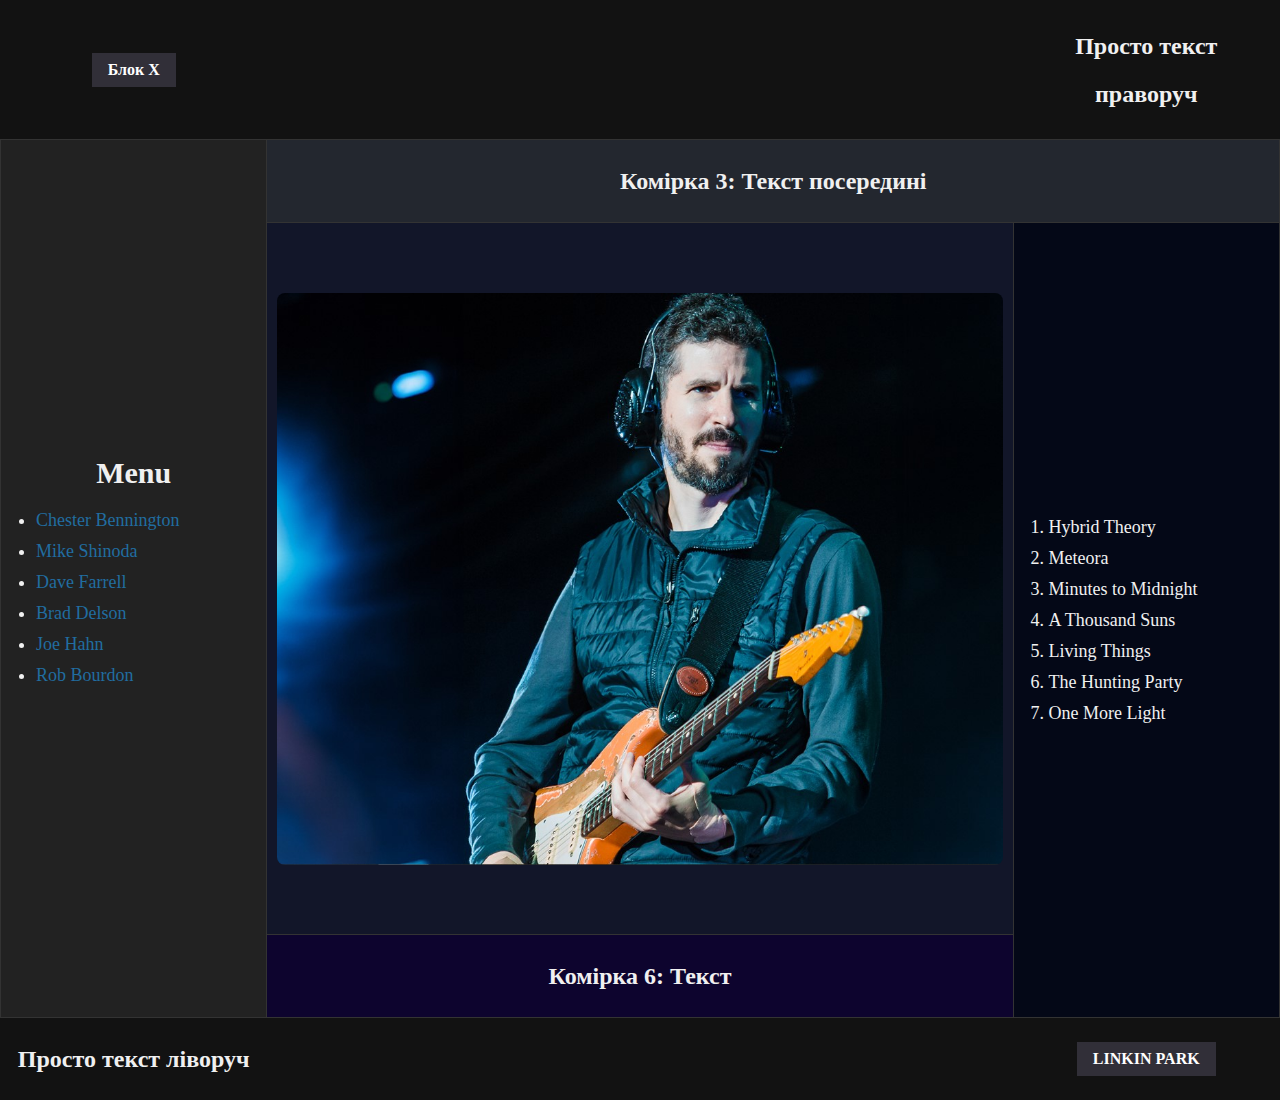
<file: html/brad_delson.html>
<!DOCTYPE html>
<html lang="uk">
<head>
  <meta charset="UTF-8" />
  <title>Табличний макет</title>
  <link rel="stylesheet" href="../styles.css" />
</head>
<body>
  <table class="layout-table" role="presentation">
    <colgroup>
      <col class="col1">
      <col class="col2">
      <col class="col3">
    </colgroup>

    <!-- Рядок 1: Блок 1 -->
   <tr class="row row1">
      <td class="block block1-left">
        <div class="blockX">Блок X</div>
      </td>
      <td class="block block1-center"></td>
      <td class="block block1-right"><p>Просто текст праворуч</p></td>
    </tr>

    <!-- Рядок 2 -->
    <tr class="row row2">
      <td class="block block2" rowspan="3">
        <h3>Menu</h3>
        <ul>
          <li><a href="../index.html">Chester Bennington</a></li>
          <li><a href="mike_shinoda.html">Mike Shinoda</a></li>
          <li><a href="dave_farrell.html">Dave Farrell</a></li>
          <li><a href="brad_delson.html">Brad Delson</a></li>
          <li><a href="joe_hahn.html">Joe Hahn</a></li>
          <li><a href="rob_bourdon.html">Rob Bourdon</a></li>
        </ul>
      </td>
      <td class="block block3" colspan="2">
        <p>Комірка 3: Текст посередині</p>
      </td>
    </tr>

    <!-- Рядок 3 -->
    <tr class="row row3">
      <td class="block block4">
        <img src="../pictures/brad_delson.jpg" alt="Brad Delson", usemap="#bradmap", title="Click on a face to see information about an artist.">
        <map name="bradmap">
          <area shape="circle" coords="638, 154, 156" href="https://en.wikipedia.org/wiki/Brad_Delson" alt="Brad Delson" target="_blank">
      </td>
      <td class="block block5" rowspan="2">
        <ol>
          <li>Hybrid Theory</li>
          <li>Meteora</li>
          <li>Minutes to Midnight</li>
          <li>A Thousand Suns</li>
          <li>Living Things</li>
          <li>The Hunting Party</li>
          <li>One More Light</li>
        </ol>
      </td>
    </tr>

    <!-- Рядок 4 -->
    <tr class="row row4">
      <td class="block block6">
        <p>Комірка 6: Текст</p>
      </td>
    </tr>

    <!-- Рядок 5: Блок 7 -->
    <tr class="row row5">
      <td class="block block7-left"><p>Просто текст ліворуч</p></td>
      <td class="block block7-center"></td>
      <td class="block block7-right">
        <div class="blockY">LINKIN PARK</div>
      </td>
    </tr>
  </table>
</body>
</html>
</file>
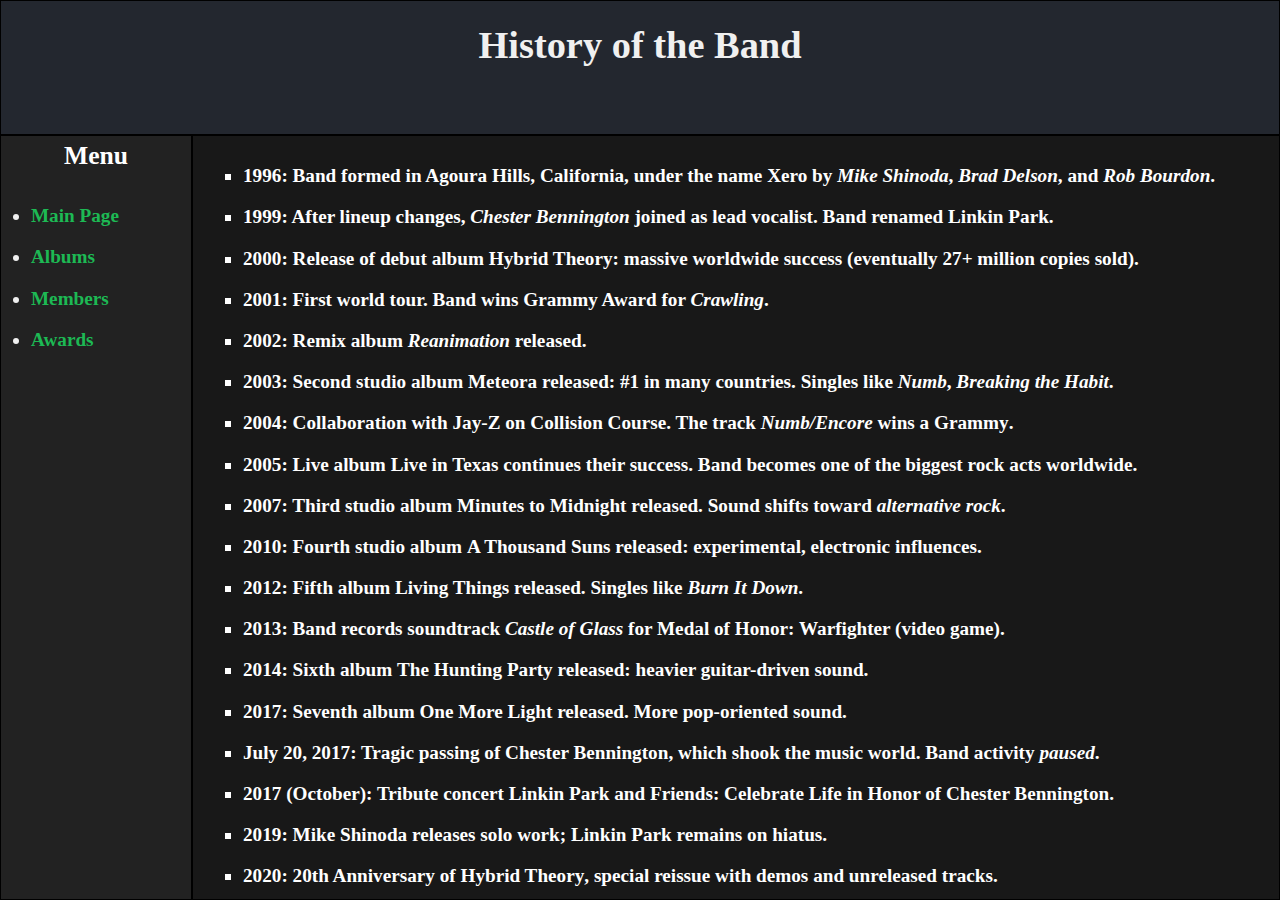
<file: html/history_of_band.html>
<!DOCTYPE html>
<html lang="en">
<head>
    <meta charset="UTF-8">
    <meta name="viewport" content="width=device-width, initial-scale=1.0">
    <title>History of Band</title>
    <link rel="stylesheet" href="../css/style-history.css">
</head>
<body>
    <div class="container">
        <div class="section header">
            <h1>History of the Band</h1>
        </div>
        <div class="section menu">
            <h3>Menu</h3>                   
            <ul>
                <li><a href="../index.html">Main Page</a></li>
                <li><a href="albums.html">Albums</a></li>
                <li><a href="members.html">Members</a></li>
                <li><a href="awards.html">Awards</a></li>
            </ul>
        </div>
        <div class="section history">                    
            <ul>
                <li><p>1996: Band formed in Agoura Hills, California, under the name <strong>Xero</strong> by <em>Mike Shinoda</em>, <em>Brad Delson</em>, and <em>Rob Bourdon</em>.</p></li>
                <li><p>1999: After lineup changes, <em>Chester Bennington</em> joined as lead vocalist. Band renamed <strong>Linkin Park</strong>.</p></li>
                <li><p>2000: Release of debut album <strong>Hybrid Theory</strong>: massive worldwide success (eventually 27+ million copies sold).</p></li>
                <li><p>2001: First world tour. Band wins <strong>Grammy Award</strong> for <em>Crawling</em>.</p></li>
                <li><p>2002: Remix album <em>Reanimation</em> released.</p></li>
                <li><p>2003: Second studio album <strong>Meteora</strong> released: #1 in many countries. Singles like <em>Numb</em>, <em>Breaking the Habit</em>.</p></li>
                <li><p>2004: Collaboration with <strong>Jay-Z</strong> on Collision Course. The track <em>Numb/Encore</em> wins a <strong>Grammy</strong>.</p></li>
                <li><p>2005: Live album <strong>Live in Texas</strong> continues their success. Band becomes one of the biggest rock acts worldwide.</p></li>
                <li><p>2007: Third studio album <strong>Minutes to Midnight</strong> released. Sound shifts toward <em>alternative rock</em>.</p></li>
                <li><p>2010: Fourth studio album <strong>A Thousand Suns</strong> released: experimental, electronic influences.</p></li>
                <li><p>2012: Fifth album <strong>Living Things</strong> released. Singles like <em>Burn It Down</em>.</p></li>
                <li><p>2013: Band records soundtrack <em>Castle of Glass</em> for <strong>Medal of Honor</strong>: Warfighter (video game).</p></li>
                <li><p>2014: Sixth album <strong>The Hunting Party</strong> released: heavier guitar-driven sound.</p></li>
                <li><p>2017: Seventh album <strong>One More Light</strong> released. More pop-oriented sound.</p></li>
                <li><p>July 20, 2017: Tragic passing of <strong>Chester Bennington</strong>, which shook the music world. Band activity <em>paused</em>.</p></li>
                <li><p>2017 (October): Tribute concert Linkin Park and Friends: <strong>Celebrate Life in Honor of Chester Bennington</strong>.</p></li>
                <li><p>2019: <strong>Mike Shinoda</strong> releases solo work; Linkin Park remains on hiatus.</p></li>
                <li><p>2020: 20th Anniversary of <strong>Hybrid Theory</strong>, special reissue with demos and unreleased tracks.</p></li>
                <li><p>2023: 20th Anniversary of <strong>Meteora</strong>, release of Meteora 20th Anniversary Edition featuring unheard demos like Lost.</p></li>
                <li><p>2024-2025: Band remains mostly <em>inactive</em> but continues to release anniversary editions, demos, and maintain strong legacy with fans worldwide.</p></li>                
            </ul>
        </div>
    </div>
    
</body>
</html>
</file>
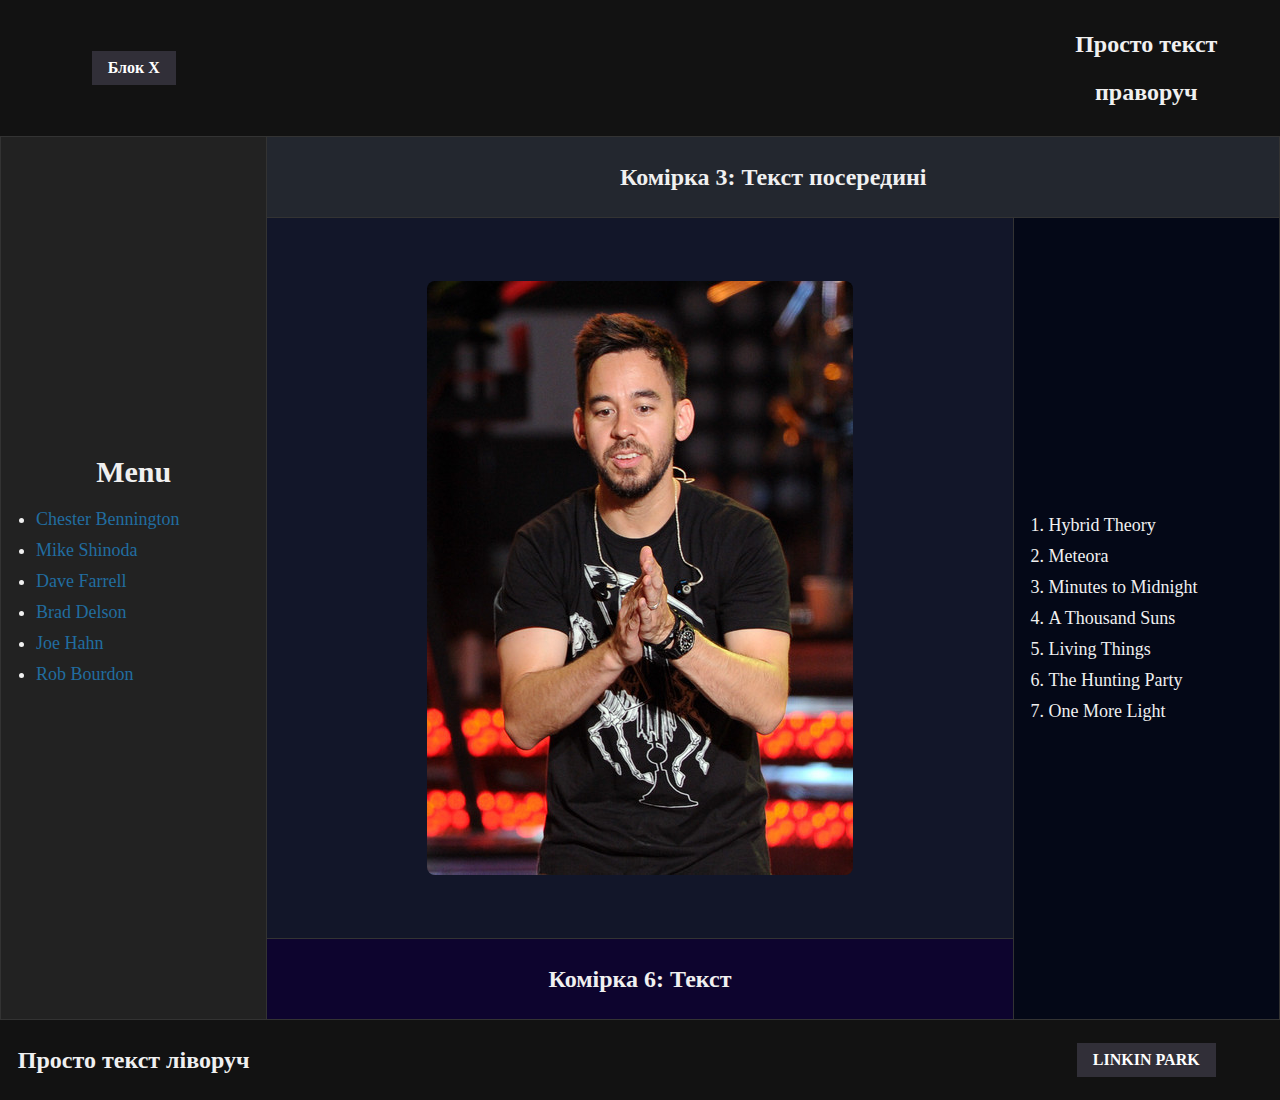
<file: html/mike_shinoda.html>
<!DOCTYPE html>
<html lang="uk">
<head>
  <meta charset="UTF-8" />
  <title>Табличний макет</title>
  <link rel="stylesheet" href="../styles.css" />
</head>
<body>
  <table class="layout-table" role="presentation">
    <colgroup>
      <col class="col1">
      <col class="col2">
      <col class="col3">
    </colgroup>

    <!-- Рядок 1: Блок 1 -->
   <tr class="row row1">
      <td class="block block1-left">
        <div class="blockX">Блок X</div>
      </td>
      <td class="block block1-center"></td>
      <td class="block block1-right"><p>Просто текст праворуч</p></td>
    </tr>

    <!-- Рядок 2 -->
    <tr class="row row2">
      <td class="block block2" rowspan="3">
        <h3>Menu</h3>
        <ul>
          <li><a href="../index.html">Chester Bennington</a></li>
          <li><a href="mike_shinoda.html">Mike Shinoda</a></li>
          <li><a href="dave_farrell.html">Dave Farrell</a></li>
          <li><a href="brad_delson.html">Brad Delson</a></li>
          <li><a href="joe_hahn.html">Joe Hahn</a></li>
          <li><a href="rob_bourdon.html">Rob Bourdon</a></li>
        </ul>
      </td>
      <td class="block block3" colspan="2">
        <p>Комірка 3: Текст посередині</p>
      </td>
    </tr>

    <!-- Рядок 3 -->
    <tr class="row row3">
      <td class="block block4">
        <img src="../pictures/mike_shinoda.jpg" alt="Зображення", usemap="#mikemap", title="Click on a face to see information about an artist.">
        <map name="mikemap">
          <area shape="circle" coords="201, 127, 99" href="https://en.wikipedia.org/wiki/Mike_Shinoda" alt="Mike Shinoda" target="_blank">
      </td>
      <td class="block block5" rowspan="2">
        <ol>
          <li>Hybrid Theory</li>
          <li>Meteora</li>
          <li>Minutes to Midnight</li>
          <li>A Thousand Suns</li>
          <li>Living Things</li>
          <li>The Hunting Party</li>
          <li>One More Light</li>
        </ol>
      </td>
    </tr>

    <!-- Рядок 4 -->
    <tr class="row row4">
      <td class="block block6">
        <p>Комірка 6: Текст</p>
      </td>
    </tr>

    <!-- Рядок 5: Блок 7 -->
    <tr class="row row5">
      <td class="block block7-left"><p>Просто текст ліворуч</p></td>
      <td class="block block7-center"></td>
      <td class="block block7-right">
        <div class="blockY">LINKIN PARK</div>
      </td>
    </tr>
  </table>
</body>
</html>
</file>
<file: styles.css>
:root {
  --col-1: 250px;
  --col-2: 700px;
  --col-3: 250px;
  
  --row-1: 140px;   /* header */
  --row-2: 80px;   /* після header */
  --row-3: 300px;   /* середня зона */
  --row-4: 100px;   /* перед footer */
  --row-5: 140px;   /* footer */
}

html, body {
  margin: 0;
  padding: 0;
  height: 100%;
  background: #121212;
  color: #f0f0f0;
}

.layout-table {
  width: 100%;
  min-height: 1100px;
  border-collapse: collapse;
  table-layout: fixed;   
  height: 100%;

}

.layout-table col.col1 { width: var(--col-1); }
.layout-table col.col2 { width: var(--col-2); }
.layout-table col.col3 { width: var(--col-3); }

.layout-table td {
  border: 1px solid #333;
  vertical-align: center;
  padding: 10px;
}

.row1 td,
.row5 td {
  border: none;
}

/* Мінімальні висоти для кожного рядка */
.row1 .block { min-height: var(--row-1); height: auto; }
.row2 .block { min-height: var(--row-2); height: auto; }
.row3 .block { min-height: var(--row-3); height: auto; }
.row4 .block { min-height: var(--row-4); height: auto; }
.row5 .block { min-height: var(--row-5); height: auto; }

/* Усі блоки можуть рости, але не стиснутись нижче мінімуму */
.block {
  text-align: center;
  overflow-wrap: anywhere;
  word-break: break-word;
  box-sizing: border-box;
}
/* Блоки для прикладу */
.block1, .block7  { background: #191d25; }
.block2  { background: #222; }
.block3  { background: #23272f; }
.block4  { background: #121629; }
.block5  { background: #040817; }
.block6  { background: #0d042e; }
.blockX { display:inline-block; padding: 0.5rem 1rem; background:#312f38; color:#fff; font-weight:bold; }
.blockY { display:inline-block; padding: 0.5rem 1rem; background:#312f38; color:#fff; font-weight:bold; text-align:center;}

.block4 img {
  display: block;
  max-width: 100%;
  height: auto;
  margin: 0 auto;
  object-fit: cover;
  border-radius: 8px;
}

.block p {
  margin: 0;
  padding: 0;
  line-height: 2;  
  font-size: 24px;
  font-weight: bold;
}

.block h3 {
  margin: 0;
  padding: 0;
  font-size: 30px;
  font-weight: bold;
  margin-bottom: 20px;
}

.block li {
  margin-bottom: 10px;
  font-size: 18px;
  font-weight: 200;
}
/* Списки */
ul, ol { padding-left: 25px; text-align: left; }
a { color: #216da0; text-decoration: none; }
a:hover { text-decoration: underline; }
</file>
<file: css/style-history.css>
* {
    margin: 0;
    padding: 0;
    box-sizing: border-box;
}

body, html {
    height: 100vh;    
    font-size: clamp(16px, 1.5vw, 24px);
    overflow: auto;
    background: #181818;
    color: #f0f0f0;
}

.container {
    height: 100vh;
    width: 100vw;
    position: relative;
    overflow: hidden;
}

.section {    
    position: absolute;
    align-items: center;
    box-sizing: border-box;
    overflow: hidden;
    overflow-wrap: break-word;
    font-weight: bold;
    max-height: 100vh;
    border: 1px solid #000;
}

.header {
    top: 0;
    left: 0;
    width: 100%;
    height: 15%; 
    background-color: #23272f;
    text-align: center;
}

.header h1 {
    transform: translate(0, 50%);
}

.menu {
    top: 15%; /* Додаємо відступ зверху */
    left: 0;
    height: 85%;
    width: 15%; 
    background-color: #222;        
}

.history {
    overflow-y: auto;
    position: absolute;
    top: 15%;
    left: 15%;  
    width: 85%;
    height: 85%;      
    color: #fff;   
}

ul {
    list-style-type: disc;
    padding-left: 30px;
    padding-top: 10px;
}

li {
    margin-bottom: 1rem;
    margin-top: 1rem;
    font-size: clamp(8.5px, 1.5vw, 20px);
}

.menu h3 {
    font-size: clamp(18px, 2vw, 36px);
    font-weight: bold;    
    margin: 5px 0;
    text-align: center;
    color: #fff;
}

.history ul {
    list-style-type:square;
    padding-left: 50px;
    padding-top: 10px;
     color: #fff;
}

.menu a {
    color: #1db954;
    text-decoration: none;
    transition: color 0.2s;
}
.menu a:hover {
    color: #fff;
    text-decoration: underline;
}
</file>
